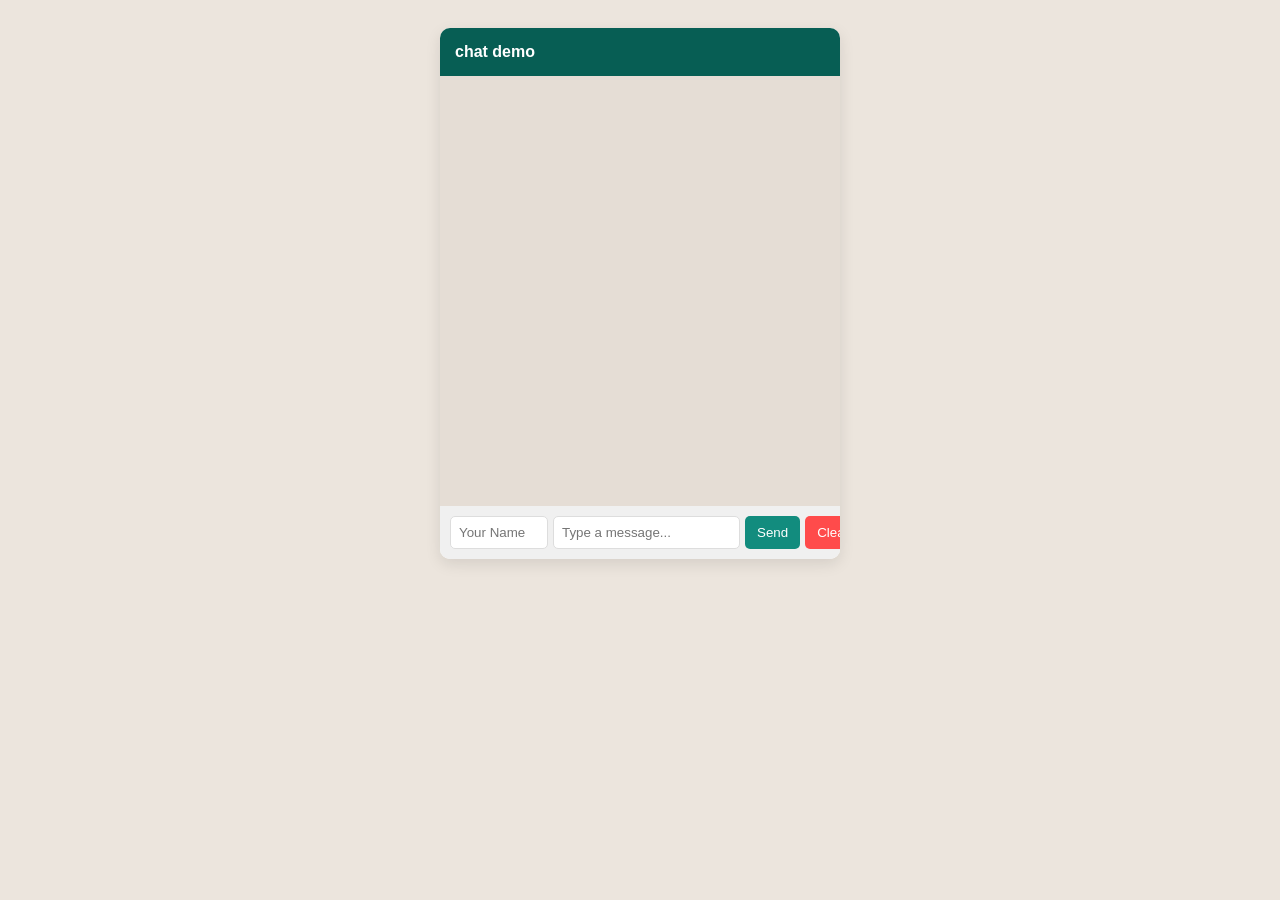
<file: chat/index.html>
<!DOCTYPE html>
<html lang="en">
<head>
    <meta charset="UTF-8">
    <title>JS Chat System</title>
    <link rel="stylesheet" href="style.css">

</head>
<body>
    <div class="chat-container">
        <div class="chat-header">chat demo</div>
        <div class="chat-box" id="chatBox"></div>
        <div class="input-area">
            <input type="text" id="userInput" placeholder="Your Name">
            <input type="text" id="msgInput" placeholder="Type a message...">
            <button onclick="sendMessage()">Send</button>
            <button onclick="clearChat()" style="background:#ff4b4b">Clear</button>
        </div>
    </div>
    <script src="script.js"></script>
</body>
</html>
</file>
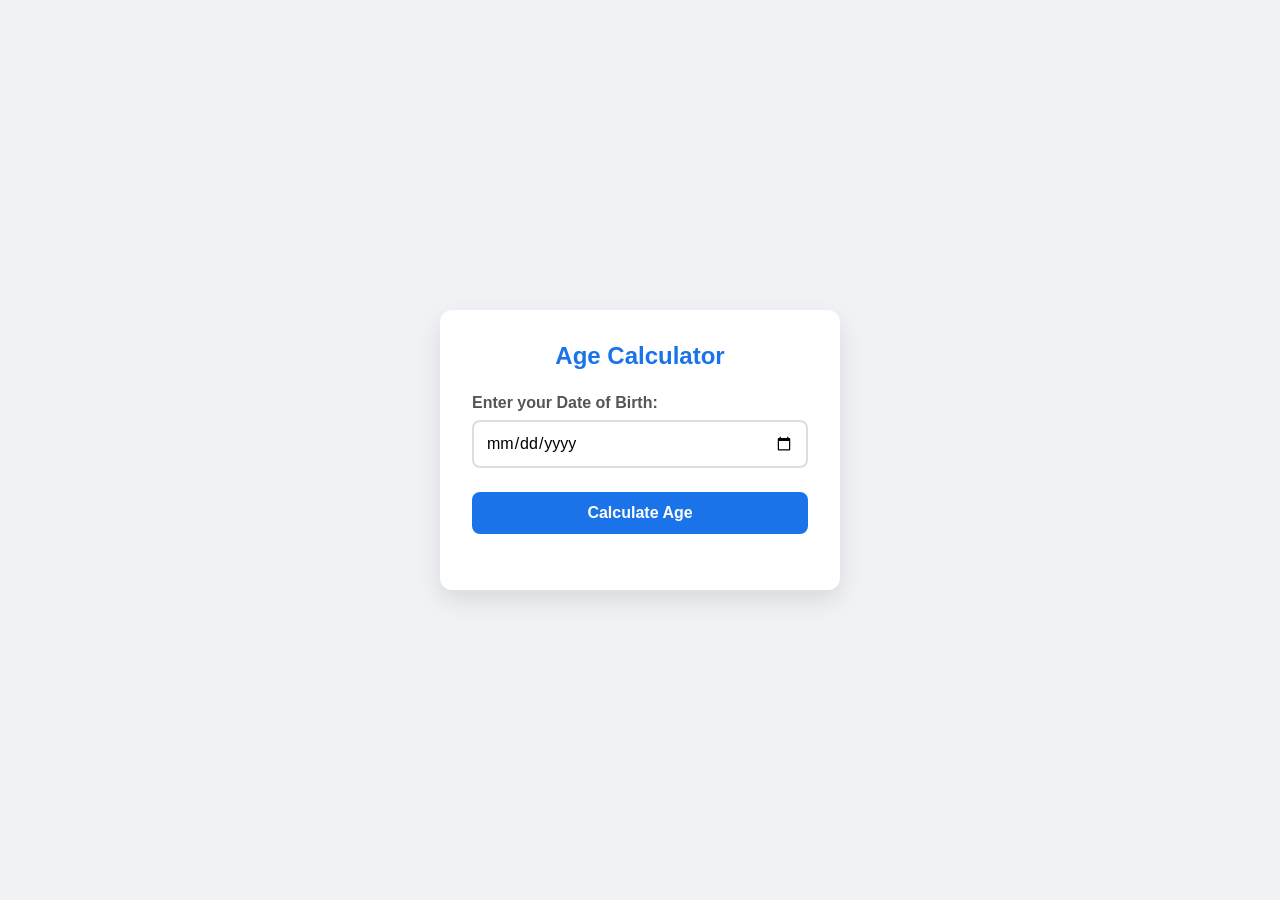
<file: Age Calculator.html>
<!DOCTYPE html>
<html lang="en">
<head>
    <meta charset="UTF-8">
    <meta name="viewport" content="width=device-width, initial-scale=1.0">
    <title>Modern Age Calculator</title>
    <style>
        /* CSS Styling */
        * { margin: 0; padding: 0; box-sizing: border-box; font-family: 'Segoe UI', Tahoma, Geneva, Verdana, sans-serif; }
        body { background: #f0f2f5; display: flex; align-items: center; justify-content: center; min-height: 100vh; }
        .container { background: #fff; padding: 2rem; border-radius: 12px; box-shadow: 0 10px 25px rgba(0,0,0,0.1); width: 100%; max-width: 400px; text-align: center; }
        h2 { color: #1a73e8; margin-bottom: 1.5rem; }
        .input-group { margin-bottom: 1.5rem; text-align: left; }
        label { display: block; margin-bottom: 0.5rem; font-weight: 600; color: #555; }
        input[type="date"] { width: 100%; padding: 12px; border: 2px solid #ddd; border-radius: 8px; font-size: 1rem; outline: none; transition: border-color 0.3s; }
        input[type="date"]:focus { border-color: #1a73e8; }
        button { width: 100%; background: #1a73e8; color: white; border: none; padding: 12px; border-radius: 8px; font-size: 1rem; font-weight: 600; cursor: pointer; transition: background 0.3s; }
        button:hover { background: #1557b0; }
        #result { margin-top: 1.5rem; font-size: 1.1rem; line-height: 1.6; color: #333; }
        .age-text { font-weight: bold; color: #1a73e8; }
    </style>
</head>
<body>

<div class="container">
    <h2>Age Calculator</h2>
    <div class="input-group">
        <label for="dob">Enter your Date of Birth:</label>
        <input type="date" id="dob">
    </div>
    <button onclick="calculateAge()">Calculate Age</button>
    <div id="result"></div>
</div>

<script>
    // JavaScript Logic
    function calculateAge() {
        const dobInput = document.getElementById('dob').value;
        if (!dobInput) {
            alert("Please select a date!");
            return;
        }

        const dob = new Date(dobInput);
        const now = new Date();

        let years = now.getFullYear() - dob.getFullYear();
        let months = now.getMonth() - dob.getMonth();
        let days = now.getDate() - dob.getDate();

        // Adjust for negative days
        if (days < 0) {
            months--;
            // Get the last day of the previous month
            const lastMonth = new Date(now.getFullYear(), now.getMonth(), 0);
            days += lastMonth.getDate();
        }

        // Adjust for negative months
        if (months < 0) {
            years--;
            months += 12;
        }

        const resultDiv = document.getElementById('result');
        resultDiv.innerHTML = `You are <span class="age-text">${years}</span> years, 
                               <span class="age-text">${months}</span> months, and 
                               <span class="age-text">${days}</span> days old.`;
    }

    // Set max date to today to prevent future date selection
    document.getElementById('dob').max = new Date().toISOString().split("T")[0];
</script>

</body>
</html>
</file>
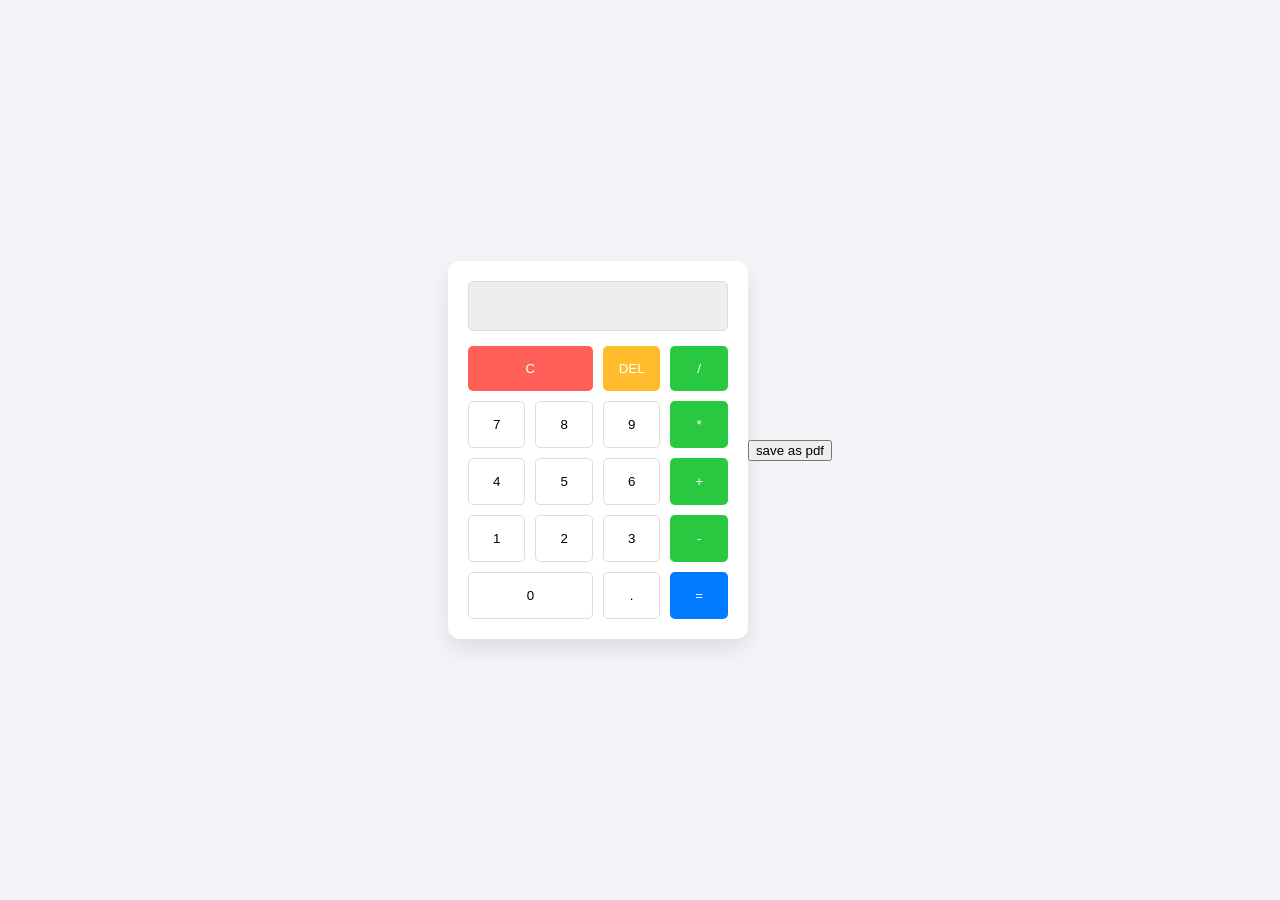
<file: calculator.html>
<html>
<head>
    <title>Simple JS Calculator</title>
</head>
<body style="background-color: #f4f4f9; display: flex; justify-content: center; align-items: center; height: 100vh; margin: 0; font-family: sans-serif;">

    <div style="background: #ffffff; padding: 20px; border-radius: 12px; box-shadow: 0 10px 25px rgba(0,0,0,0.1); width: 260px;">
      
        <input type="text" id="result" disabled 
            style="width: 100%; height: 50px; font-size: 24px; text-align: right; margin-bottom: 15px; border: 1px solid #ddd; border-radius: 5px; padding: 5px; box-sizing: border-box; background: #eee;">


        <div style="display: grid; grid-template-columns: repeat(4, 1fr); gap: 10px;">
            <button onclick="clearScreen()" style="grid-column: span 2; background: #ff5f56; color: white; border: none; padding: 15px; border-radius: 5px; cursor: pointer;">C</button>
            <button onclick="deleteChar()" style="background: #ffbd2e; color: white; border: none; padding: 15px; border-radius: 5px; cursor: pointer;">DEL</button>
            <button onclick="val('/')" style="background: #28c941; color: white; border: none; padding: 15px; border-radius: 5px; cursor: pointer;">/</button>

            <button onclick="val('7')" style="padding: 15px; border: 1px solid #ddd; border-radius: 5px; cursor: pointer; background: #fff;">7</button>
            <button onclick="val('8')" style="padding: 15px; border: 1px solid #ddd; border-radius: 5px; cursor: pointer; background: #fff;">8</button>
            <button onclick="val('9')" style="padding: 15px; border: 1px solid #ddd; border-radius: 5px; cursor: pointer; background: #fff;">9</button>
            <button onclick="val('*')" style="background: #28c941; color: white; border: none; padding: 15px; border-radius: 5px; cursor: pointer;">*</button>

            <button onclick="val('4')" style="padding: 15px; border: 1px solid #ddd; border-radius: 5px; cursor: pointer; background: #fff;">4</button>
            <button onclick="val('5')" style="padding: 15px; border: 1px solid #ddd; border-radius: 5px; cursor: pointer; background: #fff;">5</button>
            <button onclick="val('6')" style="padding: 15px; border: 1px solid #ddd; border-radius: 5px; cursor: pointer; background: #fff;">6</button>
             <button onclick="val('+')" style="background: #28c941; color: white; border: none; padding: 15px; border-radius: 5px; cursor: pointer;">+</button>

            <button onclick="val('1')" style="padding: 15px; border: 1px solid #ddd; border-radius: 5px; cursor: pointer; background: #fff;">1</button>
            <button onclick="val('2')" style="padding: 15px; border: 1px solid #ddd; border-radius: 5px; cursor: pointer; background: #fff;">2</button>
            <button onclick="val('3')" style="padding: 15px; border: 1px solid #ddd; border-radius: 5px; cursor: pointer; background: #fff;">3</button>
            <button onclick="val('-')" style="background: #28c941; color: white; border: none; padding: 15px; border-radius: 5px; cursor: pointer;">-</button>

            <button onclick="val('0')" style="grid-column: span 2; padding: 15px; border: 1px solid #ddd; border-radius: 5px; cursor: pointer; background: #fff;">0</button>
            <button onclick="val('.')" style="padding: 15px; border: 1px solid #ddd; border-radius: 5px; cursor: pointer; background: #fff;">.</button>
            <button onclick="solve()" style="background: #007bff; color: white; border: none; padding: 15px; border-radius: 5px; cursor: pointer;">=</button>
        </div>
    </div>
<button style=background-color="#ff4000" onclick="window.print()">save as pdf</button>
    <script>
        let res = document.getElementById("result");

        function val(v) {
            res.value += v;
        }

        function solve() {
            try {
                res.value = eval(res.value);
            } catch {
                res.value = "Error";
            }
        }

        function clearScreen() {
            res.value = "";
        }

        function deleteChar() {
            res.value = res.value.slice(0, -1);
        }

    </script>

</body>
</html>
</file>
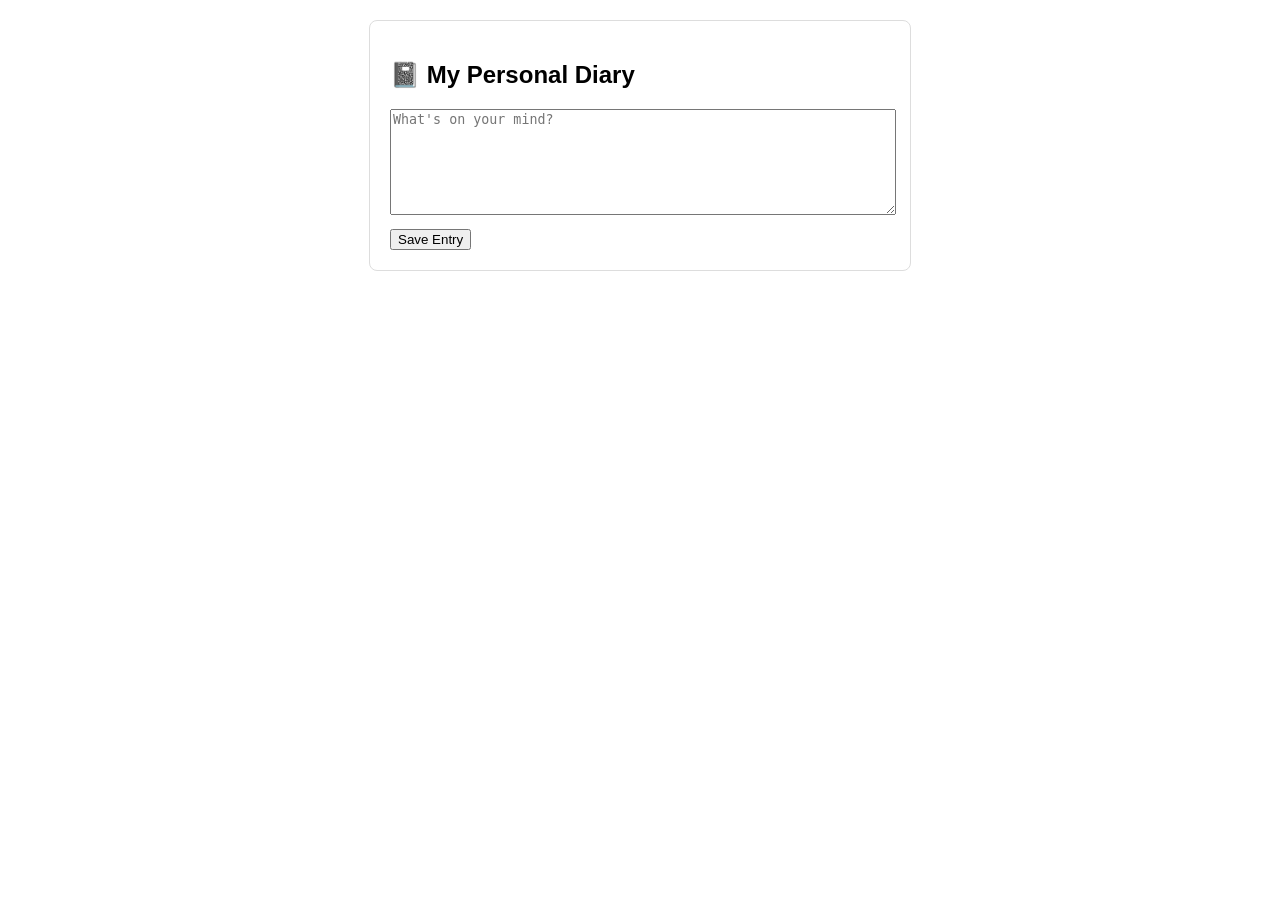
<file: diary.html>
<!DOCTYPE html>
<html>
<head>
    <title>My JS Diary</title>
    <style>
        body { font-family: sans-serif; max-width: 500px; margin: 20px auto; padding: 20px; border: 1px solid #ddd; border-radius: 8px; }
        textarea { width: 100%; height: 100px; margin-bottom: 10px; }
        .entry { background: #f9f9f9; padding: 10px; margin-top: 10px; border-left: 4px solid #007bff; position: relative; }
        .delete-btn { position: absolute; right: 10px; top: 10px; color: red; cursor: pointer; }
    </style>
</head>
<body>
    <h2>📓 My Personal Diary</h2>
    <textarea id="diaryInput" placeholder="What's on your mind?"></textarea>
    <button onclick="saveEntry()">Save Entry</button>
    <div id="entriesContainer"></div>

    <script>
        const container = document.getElementById('entriesContainer');
        const input = document.getElementById('diaryInput');

        // Load existing entries from LocalStorage
        function loadEntries() {
            const entries = JSON.parse(localStorage.getItem('myDiary')) || [];
            container.innerHTML = '';
            entries.forEach((entry, index) => {
                const div = document.createElement('div');
                div.className = 'entry';
                div.innerHTML = `<strong>${entry.date}</strong><br>${entry.text} 
                                 <span class="delete-btn" onclick="deleteEntry(${index})">×</span>`;
                container.appendChild(div);
            });
        }

        // Save a new entry to browser memory
        function saveEntry() {
            if (!input.value.trim()) return;
            const entries = JSON.parse(localStorage.getItem('myDiary')) || [];
            entries.unshift({
                text: input.value,
                date: new Date().toLocaleString()
            });
            localStorage.setItem('myDiary', JSON.stringify(entries));
            input.value = '';
            loadEntries();
        }

        // Remove an entry
        function deleteEntry(index) {
            const entries = JSON.parse(localStorage.getItem('myDiary'));
            entries.splice(index, 1);
            localStorage.setItem('myDiary', JSON.stringify(entries));
            loadEntries();
        }

        loadEntries(); // Initial load
    </script>
</body>
</html>
</file>
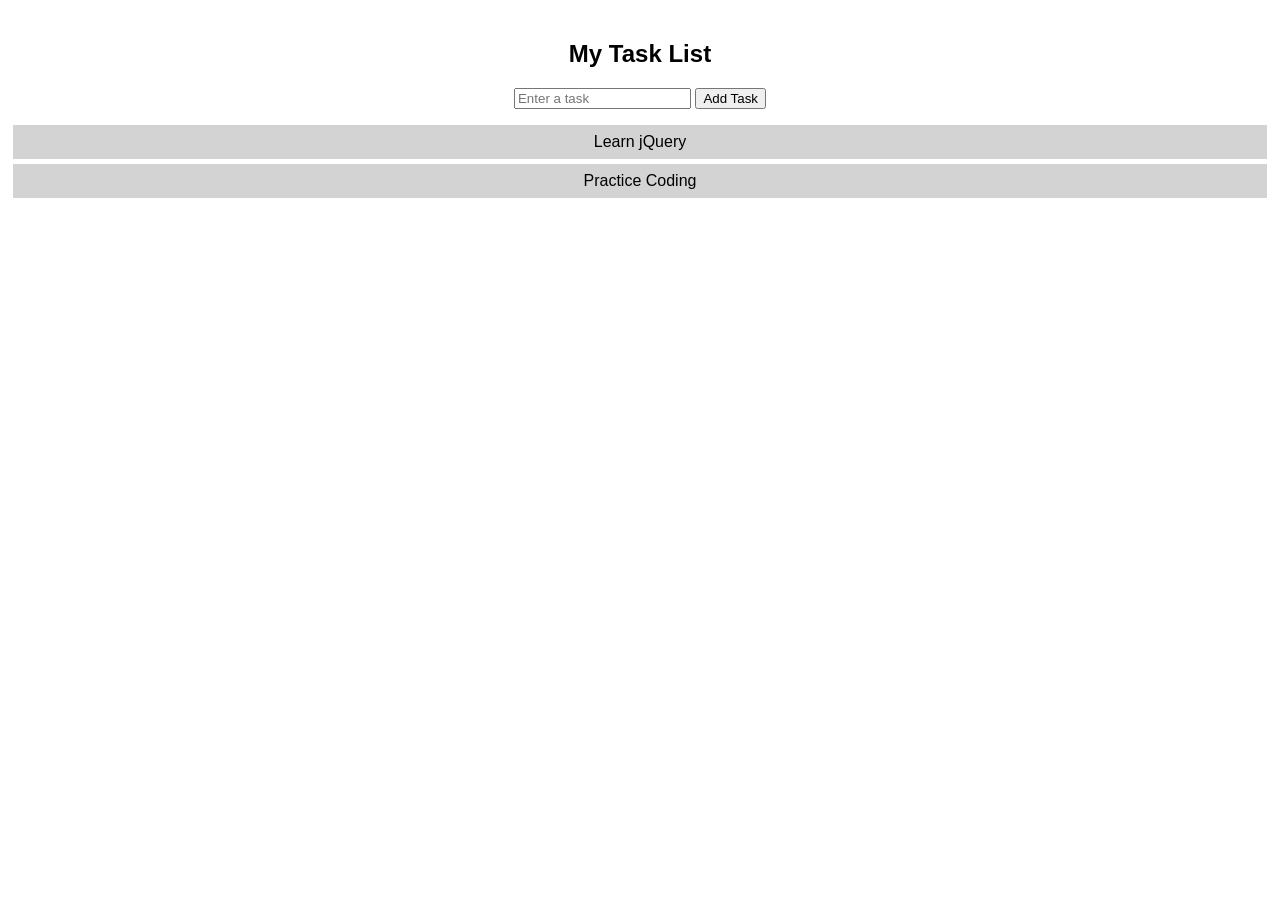
<file: My Task List.html>
<!DOCTYPE html>
<html>
<head>
    <title>jQuery Unique Example</title>
    <script src="https://code.jquery.com/jquery-3.6.0.min.js"></script>
    <style>
        body {
            font-family: Arial;
            text-align: center;
            margin-top: 40px;
        }

        ul {
            list-style-type: none;
            padding: 0;
        }

        li {
            padding: 8px;
            margin: 5px;
            background-color: lightgray;
            cursor: pointer;
        }

        .completed {
            text-decoration: line-through;
            background-color: lightgreen;
        }
    </style>
</head>
<body>

    <h2 id="heading">My Task List</h2>

    <input type="text" id="taskInput" placeholder="Enter a task">
    <button id="addTask">Add Task</button>

    <ul id="taskList">
        <li>Learn jQuery</li>
        <li>Practice Coding</li>
    </ul>

    <script>
        $(document).ready(function(){

            // Selector + Manipulation
            $("#addTask").click(function(){
                var newTask = $("#taskInput").val();

                if(newTask !== ""){
                    $("#taskList").append("<li>" + newTask + "</li>");
                    $("#taskInput").val("");
                }
            });

            // Traversal + Manipulation
            $("#taskList").on("click", "li", function(){
                $(this).toggleClass("completed");
            });

            // Extra Selector Example
            $("#heading").hover(function(){
                $(this).css("color", "blue");
            });

        });
    </script>

</body>
</html>
</file>
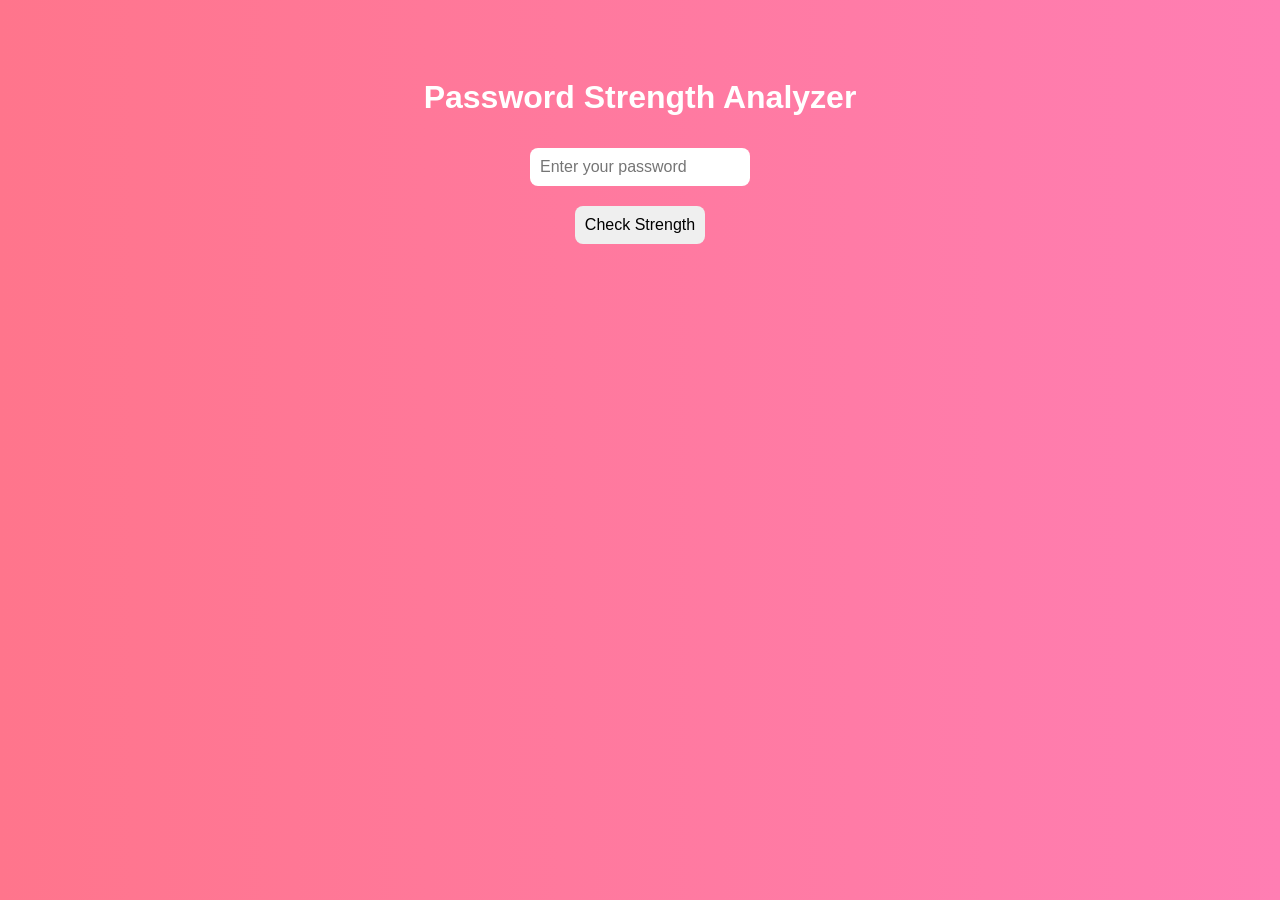
<file: password Strength Checker.html>
<!DOCTYPE html>
<html>
<head>
    <title>Password Strength Checker</title>
    <style>
        body {
            font-family: Arial;
            background: linear-gradient(to right, #ff758c, #ff7eb3);
            text-align: center;
            padding: 50px;
            color: white;
        }
        input, button {
            padding: 10px;
            margin: 10px;
            font-size: 16px;
            border-radius: 8px;
            border: none;
        }
        #result {
            margin-top: 20px;
            font-size: 20px;
            font-weight: bold;
        }
    </style>
</head>
<body>

<h1>Password Strength Analyzer</h1>

<input type="password" id="password" placeholder="Enter your password">
<br>
<button onclick="checkPassword()">Check Strength</button>

<div id="result"></div>

<script>

    // ?? User-Defined Function
    function checkPassword() {

        let password = document.getElementById("password").value;

        let strength = calculateStrength(password);

        document.getElementById("result").innerHTML = strength;
    }

    // ?? User-Defined Function (Main Logic)
    function calculateStrength(pass) {

        let score = 0;

        // ?? Standard Built-in Functions & Methods
        if (pass.length >= 8) score++;                  // length property
        if (/[A-Z]/.test(pass)) score++;                // RegExp test()
        if (/[0-9]/.test(pass)) score++;                // RegExp test()
        if (/[!@#$%^&*]/.test(pass)) score++;           // RegExp test()

        let randomTip = Math.floor(Math.random() * 3);  // Math.random()

        let tips = [
            "Tip: Add special characters!",
            "Tip: Use uppercase letters!",
            "Tip: Make it longer than 8 characters!"
        ];

        if (score <= 1) {
            return "Weak Password<br>" + tips[randomTip];
        } else if (score == 2 || score == 3) {
            return "Medium Strength Password";
        } else {
            return "Strong Password ";
        }
    }

</script>

</body>
</html>
</file>
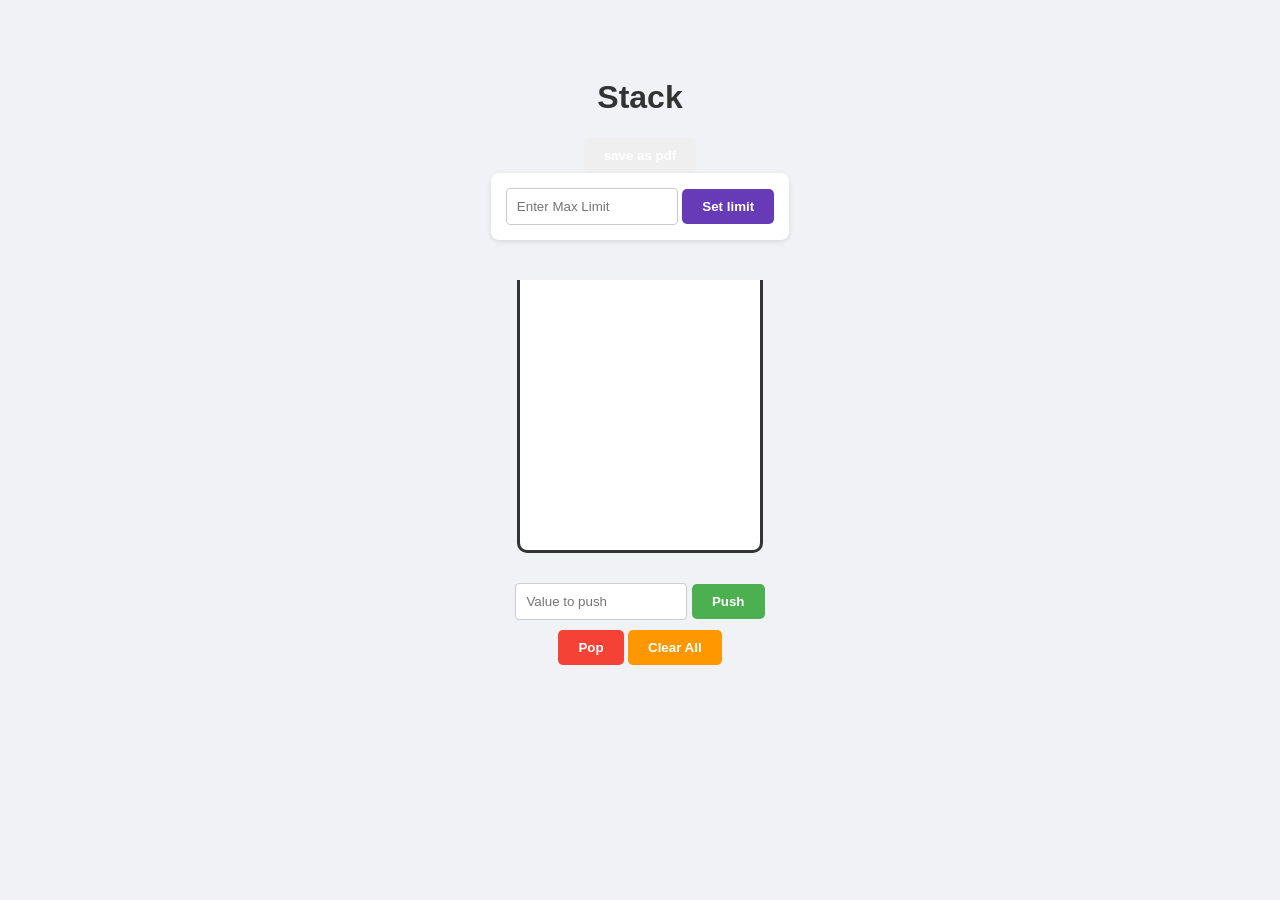
<file: stack.html>
<!DOCTYPE html>
<html lang="en">
<head>
<meta charset="UTF-8">
<meta name="viewport" content="width=device-width, initial-scale=1.0">
<title>Stack Visualizer with Limit</title>
<style>
    body {
        font-family: 'Segoe UI', Tahoma, Geneva, Verdana, sans-serif;
        background: #f0f2f5;
        display: flex;
        flex-direction: column;
        align-items: center;
        padding: 50px;
    }
    h1 { color: #333; }
    .config-section {
        background: #fff;
        padding: 15px;
        border-radius: 8px;
        margin-bottom: 20px;
        box-shadow: 0 2px 5px rgba(0,0,0,0.1);
    }
    .stack-container {
        margin-top: 20px;
        display: flex;
        flex-direction: column-reverse;
        align-items: center;
        min-height: 250px;
        width: 220px;
        border: 3px solid #333;
        border-top: none;
        border-radius: 0 0 10px 10px;
        background: #fff;
        padding: 10px;
    }
    .stack-item {
        width: 180px;
        margin: 3px 0;
        padding: 12px;
        text-align: center;
        background: #4caf50;
        color: white;
        border-radius: 5px;
        font-weight: bold;
        animation: slideIn 0.3s ease-out;
    }
    @keyframes slideIn {
        from { transform: translateY(-20px); opacity: 0; }
        to { transform: translateY(0); opacity: 1; }
    }
    .controls {
        margin-top: 30px;
        display: flex;
        flex-direction: column;
        align-items: center;
        gap: 10px;
    }
    input {
        padding: 10px;
        border: 1px solid #ccc;
        border-radius: 4px;
        width: 150px;
    }
    button {
        padding: 10px 20px;
        cursor: pointer;
        border: none;
        border-radius: 5px;
        color: white;
        font-weight: bold;
        transition: 0.2s;
    }
    button:hover { opacity: 0.8; }
    .push-btn { background: #4caf50; }
    .pop-btn { background: #f44336; }
    .limit-btn { background: #673ab7; }
    .clear-btn { background: #ff9800; }
    .message {
        margin-top: 20px;
        height: 20px;
        font-weight: bold;
    }
    .error { color: #f44336; }
    .success { color: #4caf50; }
</style>
</head>
<body>

<h1>Stack </h1>
<button style=background-color="#ff4000" onclick="window.print()">save as pdf</button>
<div class="config-section">
    <input type="number" id="stackLimit" placeholder="Enter Max Limit">
    <button class="limit-btn" onclick="setLimit()">Set limit</button>
</div>

<div class="stack-container" id="stackContainer"></div>

<div class="controls">
    <div>
        <input type="number" id="stackInput" placeholder="Value to push">
        <button class="push-btn" onclick="pushStack()">Push</button>
    </div>
    <div>
        <button class="pop-btn" onclick="popStack()">Pop</button>
        <button class="clear-btn" onclick="clearStack()">Clear All</button>
    </div>
</div>

<div class="message" id="message"></div>

<script>
    class Stack {
        constructor() {
            this.items = [];
            this.limit = Infinity;
        }
        push(element) { this.items.push(element); }
        pop() { return this.items.pop(); }
        size() { return this.items.length; }
        clear() { this.items = []; }
        getItems() { return this.items; }
    }

    const stack = new Stack();
    const stackContainer = document.getElementById('stackContainer');
    const message = document.getElementById('message');
    const stackInput = document.getElementById('stackInput');
    const stackLimitInput = document.getElementById('stackLimit');

    function setLimit() {
        const val = parseInt(stackLimitInput.value);
        if (val > 0) {
            stack.limit = val;
            showMessage(`Stack capacity set to ${val}`, "success");
        } else {
            showMessage("Please enter a valid limit!", "error");
        }
    }

    function showMessage(msg, type) {
        message.innerText = msg;
        message.className = "message " + type;
    }

    function renderStack() {
        stackContainer.innerHTML = '';
        stack.getItems().forEach(item => {
            const div = document.createElement('div');
            div.className = 'stack-item';
            div.innerText = item;
            stackContainer.appendChild(div);
        });
    }

    function pushStack() {
        const value = stackInput.value;
        
        // LIMIT VALIDATION
        if (stack.size() >= stack.limit) {
            showMessage(`Stack Overflow! Cannot exceed limit of ${stack.limit}`, "error");
            return;
        }

        if(value === '') {
            showMessage("Please enter a value!", "error");
            return;
        }

        stack.push(value);
        showMessage(`${value} added to stack`, "success");
        stackInput.value = '';
        renderStack();
    }

    function popStack() {
        if(stack.size() === 0) {
            showMessage("Stack Underflow! No items to remove.", "error");
            return;
        }
        const popped = stack.pop();
        showMessage(`${popped} removed from stack`, "success");
        renderStack();
    }

    function clearStack() {
        stack.clear();
        showMessage("Stack cleared!", "success");
        renderStack();
    }
</script>

</body>
</html>
</file>
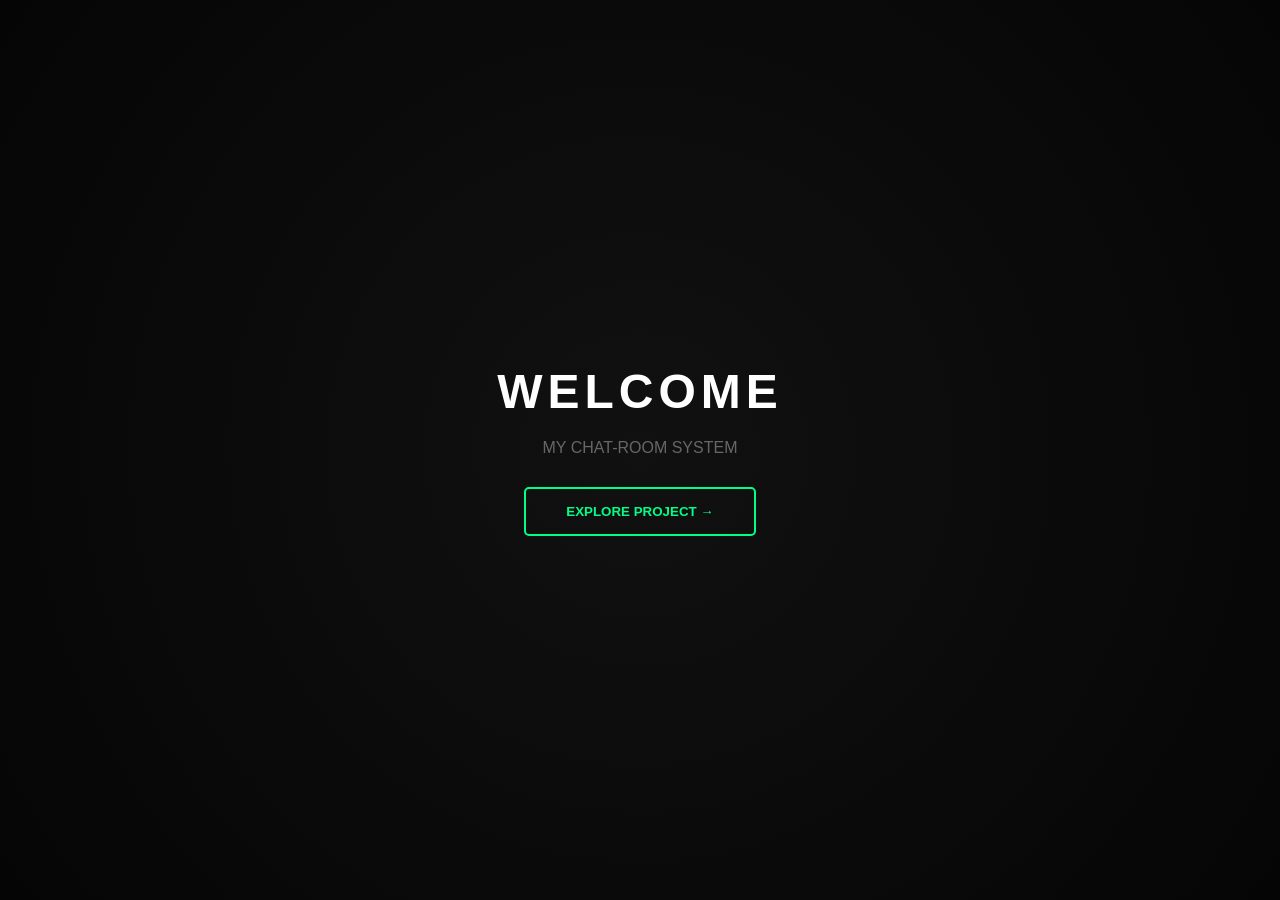
<file: chat/inde.html>
<!DOCTYPE html>
<html lang="en">
<head>
    <meta charset="UTF-8">
    <meta name="viewport" content="width=device-width, initial-scale=1.0">
    <title>Slide Navigation Demo</title>
    <style>
        :root {
            --bg: #050505;
            --primary: #00ff88;
            --secondary: #6366f1;
        }

        * { margin: 0; padding: 0; box-sizing: border-box; font-family: 'Inter', sans-serif; }

        body {
            background-color: var(--bg);
            color: white;
            overflow: hidden; /* Prevents scroll during transitions */
        }

        /* Page Container */
        .page {
            position: absolute;
            width: 100%;
            height: 100vh;
            display: flex;
            flex-direction: column;
            justify-content: center;
            align-items: center;
            transition: transform 0.8s cubic-bezier(0.7, 0, 0.3, 1), opacity 0.5s;
        }

        /* Home Page Styling */
        #home {
            background: radial-gradient(circle at center, #111, #050505);
        }

        /* Next Page Styling */
        #details {
            background: linear-gradient(135deg, #050505 0%, #1a1a2e 100%);
            transform: translateX(100%); /* Hidden to the right */
            opacity: 0;
        }

        /* Active Classes */
        .page.active {
            transform: translateX(0);
            opacity: 1;
        }

        .page.exit {
            transform: translateX(-100%);
            opacity: 0;
        }

        h1 { font-size: 3rem; margin-bottom: 20px; text-transform: uppercase; letter-spacing: 5px; }

        .btn {
            padding: 15px 40px;
            border: 2px solid var(--primary);
            background: transparent;
            color: var(--primary);
            cursor: pointer;
            font-weight: bold;
            text-transform: uppercase;
            transition: 0.3s;
            border-radius: 5px;
        }

        .btn:hover {
            background: var(--primary);
            color: black;
            box-shadow: 0 0 20px var(--primary);
        }

        .back-btn { border-color: var(--secondary); color: var(--secondary); }
        .back-btn:hover { background: var(--secondary); color: white; box-shadow: 0 0 20px var(--secondary); }

        .content-box {
            max-width: 600px;
            text-align: center;
            padding: 20px;
        }
    </style>
</head>
<body>

    <!-- PAGE 1: HOME -->
    <div id="home" class="page active">


        <h1>Welcome</h1>
        <p style="color: #666; margin-bottom: 30px;">MY CHAT-ROOM SYSTEM</p>
        

<button class="btn" onclick="window.location.href='index.html'">Explore Project →</button>

    </div>

    <!-- PAGE 2: DETAILS -->
    <div id="details" class="page">
        <div class="content-box">
            <h1 style="color: var(--secondary);">Discovery</h1>
            <p style="margin-bottom: 40px; line-height: 1.8;">
                You have successfully moved to the next page! This transition uses CSS 
                <b>transform</b> and <b>opacity</b> to create a seamless app-like feel 
                without refreshing the browser.
            </p>
            <button class="btn back-btn" onclick="navigateTo('home')">← Go Back</button>
        </div>
    </div>

    <script>
        function navigateTo(pageId) {
            const home = document.getElementById('home');
            const details = document.getElementById('details');

            if (pageId === 'details') {
                home.classList.remove('active');
                home.classList.add('exit');
                details.classList.add('active');
            } else {
                details.classList.remove('active');
                home.classList.remove('exit');
                home.classList.add('active');
            }
        }
    </script>

</body>
</html>
</file>
<file: chat/style.css>
body { font-family: Arial, sans-serif; background: #ece5dd; display: flex; justify-content: center; padding: 20px; }
.chat-container { width: 400px; background: #fff; border-radius: 10px; box-shadow: 0 5px 15px rgba(0,0,0,0.1); overflow: hidden; }
.chat-header { background: #075e54; color: white; padding: 15px; font-weight: bold; }
.chat-box { height: 400px; overflow-y: auto; padding: 15px; background: #e5ddd5; display: flex; flex-direction: column; }
.msg { margin-bottom: 10px; padding: 8px 12px; border-radius: 8px; max-width: 80%; font-size: 14px; position: relative; }
.sent { background: #dcf8c6; align-self: flex-end; }
.received { background: #ffffff; align-self: flex-start; }
.input-area { padding: 10px; display: flex; gap: 5px; background: #f0f0f0; }
input { padding: 8px; border: 1px solid #ddd; border-radius: 5px; outline: none; }
#userInput { width: 80px; }
#msgInput { flex: 1; }
button { background: #128c7e; color: white; border: none; padding: 8px 12px; border-radius: 5px; cursor: pointer; }
</file>
